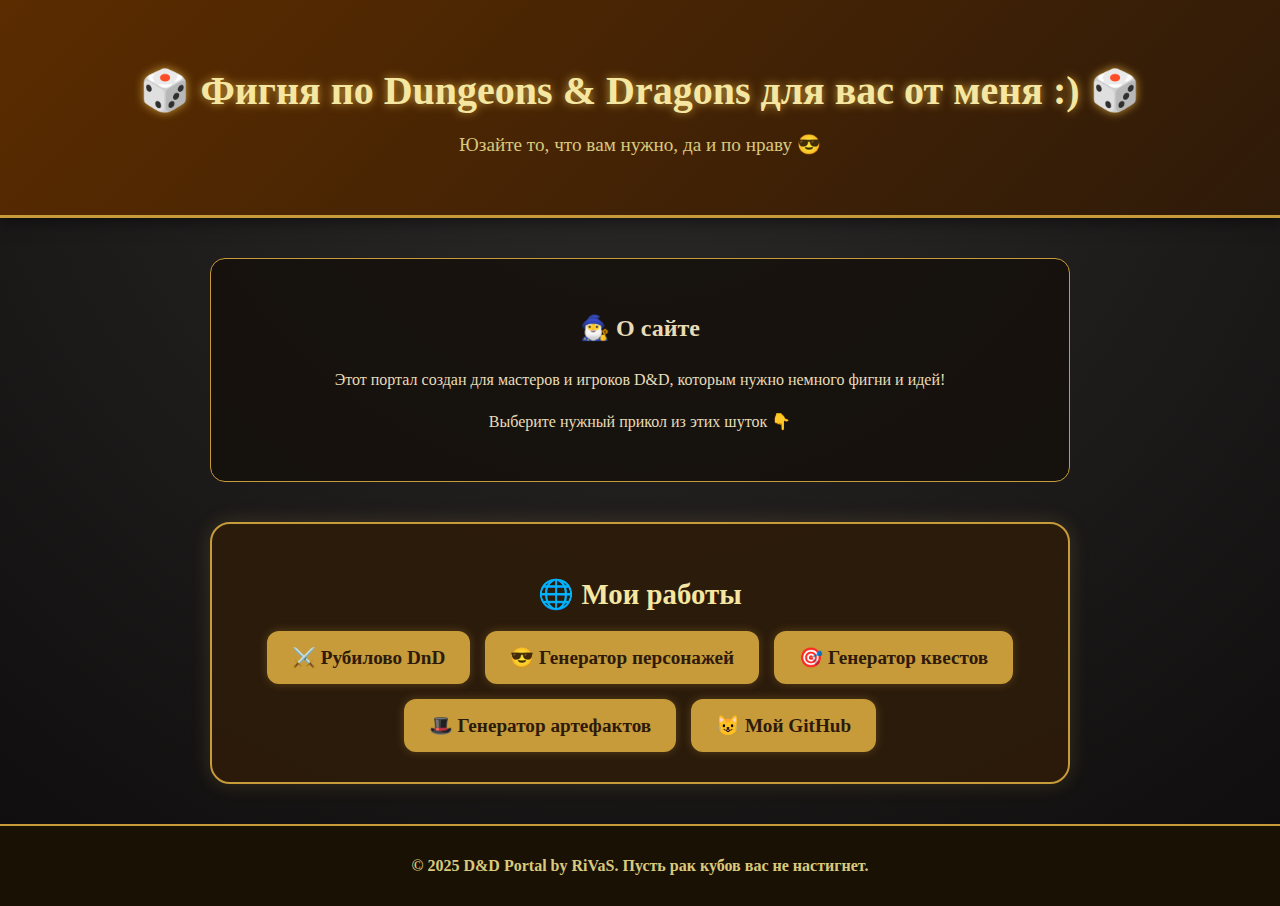
<file: index.html>
<!DOCTYPE html>
<html lang="ru">
<head>
    <meta charset="UTF-8">
    <meta name="viewport" content="width=device-width, initial-scale=1.0">
    <title>🎲 Приколы D&D — Портал мастера 🎲</title>
    <link rel="stylesheet" href="css/style.css">
</head>
<body>
    <header>
        <h1>🎲 Фигня по Dungeons & Dragons для вас от меня :) 🎲</h1>
        <p>Юзайте то, что вам нужно, да и по нраву 😎</p>
    </header>

    <main>
        <section class="info-section">
            <h2>🧙‍♂️ О сайте</h2>
            <p>Этот портал создан для мастеров и игроков D&D, которым нужно немного фигни и идей!</p>
            <p>Выберите нужный прикол из этих шуток 👇</p>
        </section>

        <section class="links-section">
            <h2>🌐 Мои работы</h2>
            <div class="link-buttons">
                <a href="dndFight/fight.html" class="portal-btn">⚔️ Рубилово DnD</a>
                <a href="generatorСharacter/character.html" class="portal-btn">😎 Генератор персонажей</a>
                <a href="generatorQuest/quest.html" class="portal-btn">🎯 Генератор квестов</a>
                <a href="generatorItems/items.html" class="portal-btn">🎩 Генератор артефактов</a>
                <a href="https://github.com/nikitacherem4532-maker" class="portal-btn">😺 Мой GitHub</a>
            </div>
        </section>
    </main>

    <footer>
        <p>© 2025 D&D Portal by RiVaS. Пусть рак кубов вас не настигнет.</p>
    </footer>
</body>

</html>
</file>
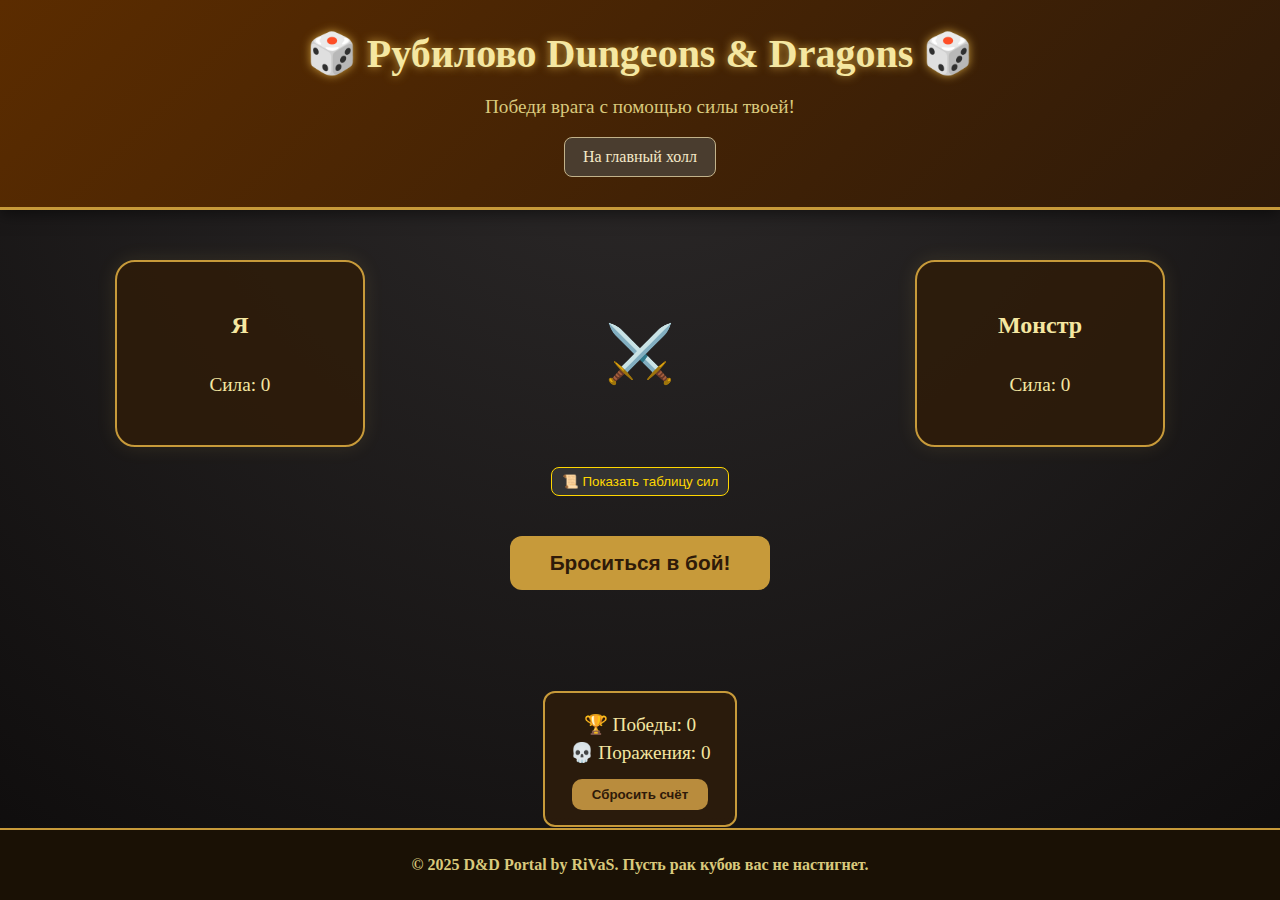
<file: dndFight/fight.html>
<!DOCTYPE html>
<html lang="ru">
<head>
    <meta charset="UTF-8">
    <meta name="viewport" content="width=device-width, initial-scale=1.0">
    <title>🎲 Рубилово D&D 🎲</title>
    <link rel="stylesheet" href="css/style.css">
</head>
<body>
    <header>
        <h1>🎲 Рубилово Dungeons & Dragons 🎲</h1>
        <p>Победи врага с помощью силы твоей!</p>
        <a href="../index.html" class="home-button">На главный холл</a>
    </header>

    <main class="battle-arena">
        <div class="player-box">
            <h2>Я</h2>
            <div class="dice-container" id="player-dice"></div>
            <p class="score">Сила: <span id="player-score">0</span></p>
        </div>
    
        <div class="vs">⚔️</div>
    
        <div class="enemy-box">
            <h2>Монстр</h2>
            <div class="dice-container" id="enemy-dice"></div>
            <p class="score">Сила: <span id="enemy-score">0</span></p>
        </div>
    </main>

    <section class="fighters-section">
        <button id="toggle-table" class="toggle-btn">📜 Показать таблицу сил</button>
        <table id="fighters-table" class="fighters-table hidden">
          <thead>
            <tr>
              <th>Боец</th>
              <th>Сила</th>
            </tr>
          </thead>
          <tbody id="fighters-body"></tbody>
        </table>
      </section>

    <section class="controls">
        <button id="roll-btn">Броситься в бой!</button>
        <p id="result-text"></p>

        <div class="counter">
            <p>🏆 Победы: <span id="wins">0</span></p>
            <p>💀 Поражения: <span id="losses">0</span></p>
            <button id="reset-btn">Сбросить счёт</button>
        </div>
    </section>

    <footer>
        <p>© 2025 D&D Portal by RiVaS. Пусть рак кубов вас не настигнет.</p>
    </footer>

    <script src="js/script.js"></script>
</body>

</html>
</file>
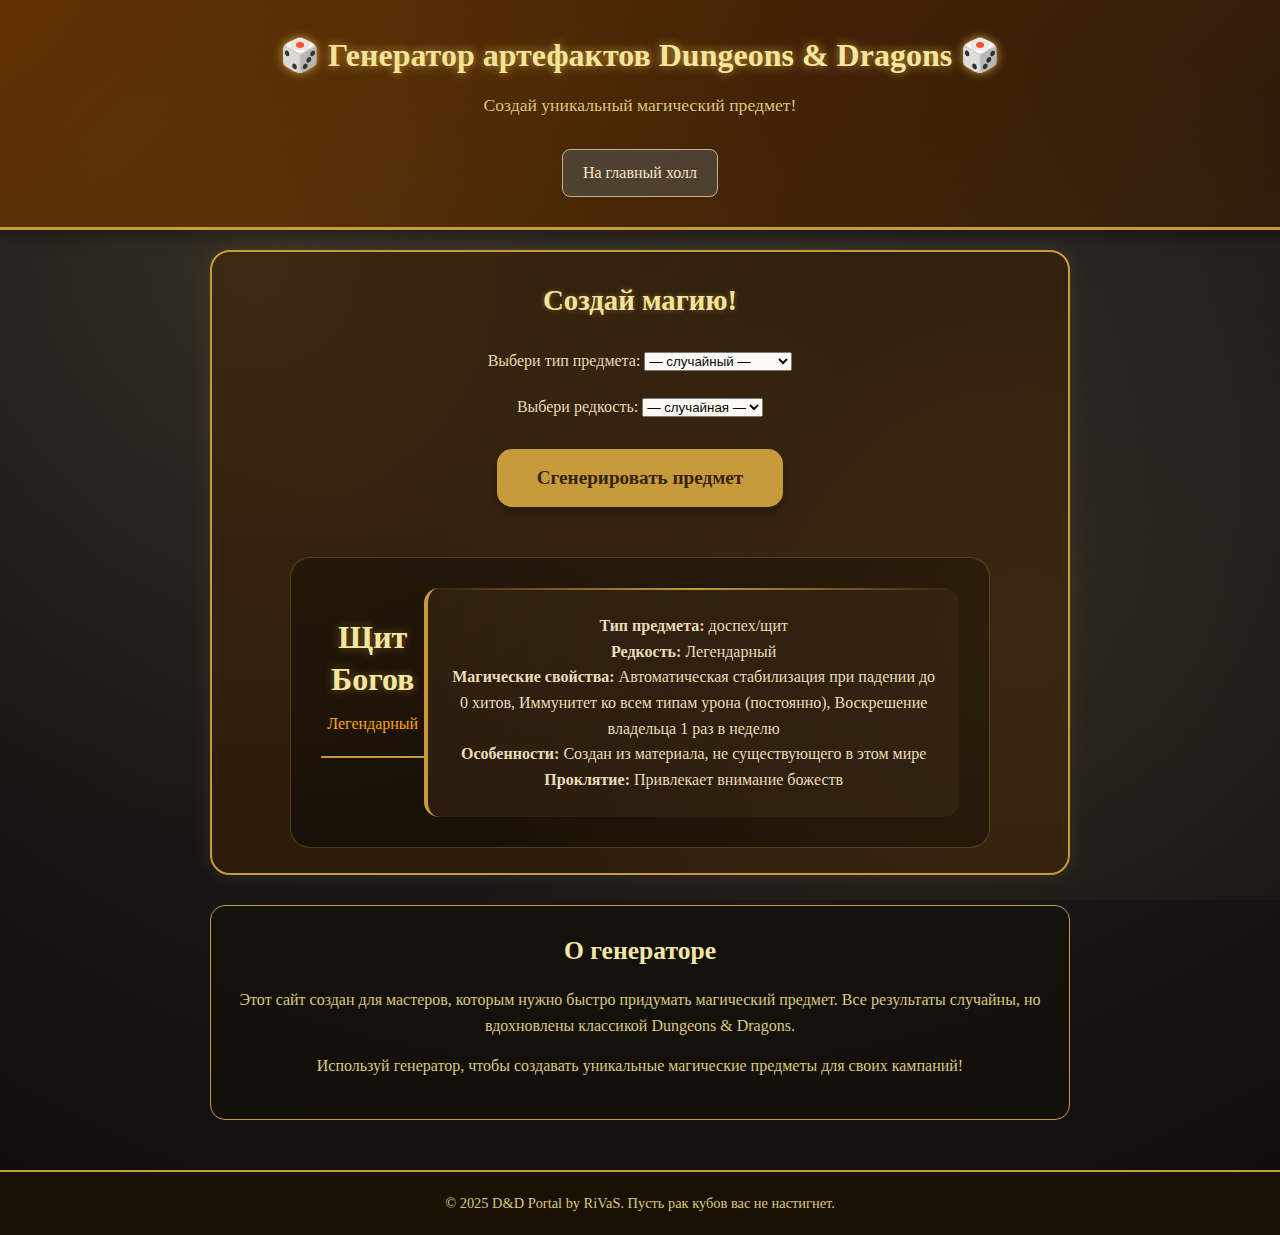
<file: generatorItems/items.html>
<!DOCTYPE html>
<html lang="ru">
<head>
    <meta charset="UTF-8">
    <meta name="viewport" content="width=device-width, initial-scale=1.0">
    <title>🎲 Генератор магических предметов 🎲</title>
    <link rel="stylesheet" href="css/style.css">
</head>
<body>
    <header>
        <h1>🎲 Генератор артефактов Dungeons & Dragons 🎲</h1>
        <p>Создай уникальный магический предмет!</p>
        <a href="../index.html" class="home-button">На главный холл</a>
    </header>

    <main>
        <section class="generator-section">
            <h2>Создай магию!</h2>
           <div class="generator-box">
    <div>
        <label for="magical-items">Выбери тип предмета:</label>
        <select id="magical-items">
            <option value="random">— случайный —</option>
            <option value="доспех/щит">Доспех/щит</option>
            <option value="оружие">Оружие</option>
            <option value="чудесный предмет">Чудесный предмет</option>
            <option value="кольцо">Кольцо</option>
            <option value="зелье">Зелье</option>
            <option value="посох">Посох</option>
            <option value="волшебная палочка">Волшебная палочка</option>
            <option value="жезл">Жезл</option>
            <option value="артефакт">Артефакт</option>
        </select>
    </div>

    <div>
        <label for="rarity-select">Выбери редкость:</label>
        <select id="rarity-select">
            <option value="random">— случайная —</option>
            <option value="common">Обычный</option>
            <option value="uncommon">Необычный</option>
            <option value="rare">Редкий</option>
            <option value="veryRare">Очень редкий</option>
            <option value="legendary">Легендарный</option>
        </select>
    </div>
    
    <div>
        <button id="generate-items">Сгенерировать предмет</button>
    </div>
            
                <div class="result">
                    <div class="item-header">
                        <h3 id="item-name">—</h3>
                        <p class="item-rarity" id="item-rarity">—</p>
                    </div>
                    
                    <div class="item-details">
                        <p><strong>Тип предмета:</strong> <span id="item-type">—</span></p>
                        <p><strong>Редкость:</strong> <span id="item-rarity-detail">—</span></p>
                        <p><strong>Магические свойства:</strong> <span id="item-properties">—</span></p>
                        <p><strong>Особенности:</strong> <span id="item-features">—</span></p>
                        <p><strong>Проклятие:</strong> <span id="item-effects">—</span></p>
                    </div>
                </div>
            </div>
        </section>

        <section class="info-section">
            <h2>О генераторе</h2>
            <p>Этот сайт создан для мастеров, которым нужно быстро придумать магический предмет. Все результаты случайны, но вдохновлены классикой Dungeons & Dragons.</p>
            <p>Используй генератор, чтобы создавать уникальные магические предметы для своих кампаний!</p>
        </section>
    </main>

    <footer>
        <p>© 2025 D&D Portal by RiVaS. Пусть рак кубов вас не настигнет.</p>
    </footer>

    <script src="js/script.js"></script>
</body>
</html>
</file>
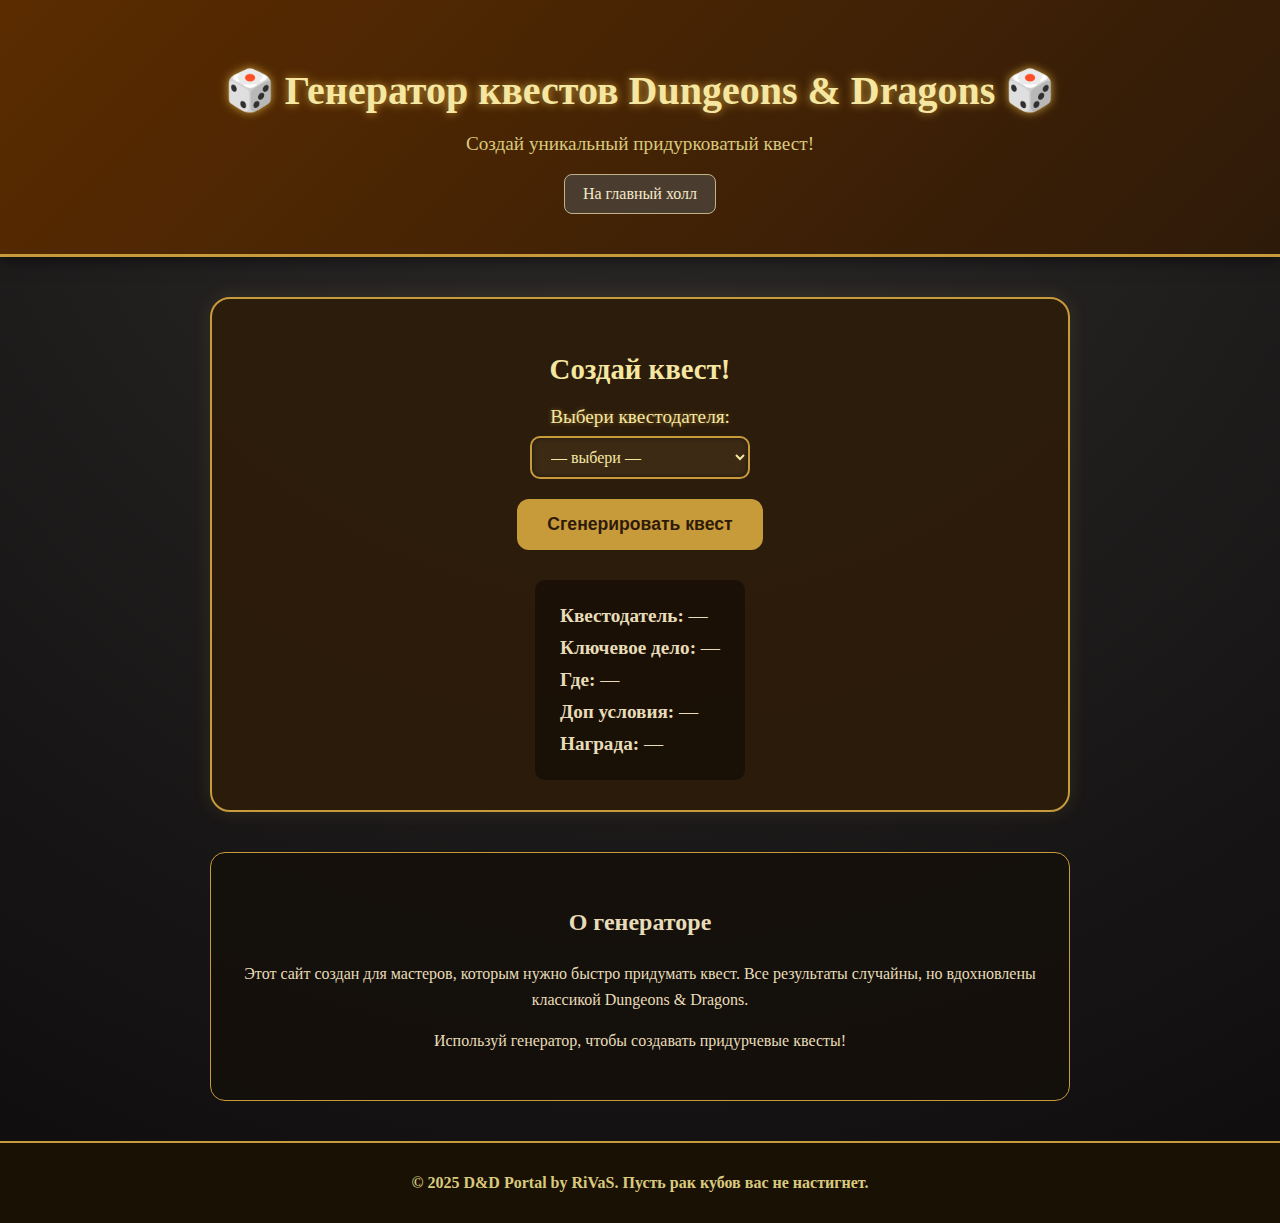
<file: generatorQuest/quest.html>
<!DOCTYPE html>
<html lang="ru">
<head>
    <meta charset="UTF-8">
    <meta name="viewport" content="width=device-width, initial-scale=1.0">
    <title>🎲 Генератор Квестов 🎲</title>
    <link rel="stylesheet" href="css/style.css">
</head>
<body>
    <header>
        <h1>🎲 Генератор квестов Dungeons & Dragons 🎲</h1>
        <p>Создай уникальный придурковатый квест!</p>
        <a href="../Home.html" class="home-button">На главный холл</a>
    </header>

    <main>
        <section class="generator-section">
            <h2>Создай квест!</h2>
            <div class="generator-box">
                <div>
                    <label for="quest-giver">Выбери квестодателя:</label>
                    <select id="quest-giver">
                        <option value="">— выбери —</option>
                        <option value="мэр города">Мэр города</option>
                        <option value="староста деревни">Староста деревни</option>
                        <option value="бармен">Бармен</option>
                        <option value="жрица">Жрица</option>
                        <option value="торговец">Торговец</option>
                        <option value="вор">Вор</option>
                        <option value="волшебник">Волшебник</option>
                    </select>
                </div>
            
                <div>
                    <button id="generate-quest">Сгенерировать квест</button>
                </div>
            
                <div class="result">
                    <p><strong>Квестодатель:</strong> <span id="quest-employer">—</span></p>
                    <p><strong>Ключевое дело:</strong> <span id="quest-object">—</span></p>
                    <p><strong>Где:</strong> <span id="quest-place">—</span></p>
                    <p><strong>Доп условия:</strong> <span id="quest-conditions">—</span></p>
                    <p><strong>Награда:</strong> <span id="quest-reward">—</span></p>
                </div>
            </div>
        </section>

        <section class="info-section">
            <h2>О генераторе</h2>
            <p>Этот сайт создан для мастеров, которым нужно быстро придумать квест. Все результаты случайны, но вдохновлены классикой Dungeons & Dragons.</p>
            <p>Используй генератор, чтобы создавать придурчевые квесты!</p>
        </section>
    </main>

    <footer>
        <p>© 2025 D&D Portal by RiVaS. Пусть рак кубов вас не настигнет.</p>
    </footer>

    <script src="js/script.js"></script>
</body>
</html>
</file>
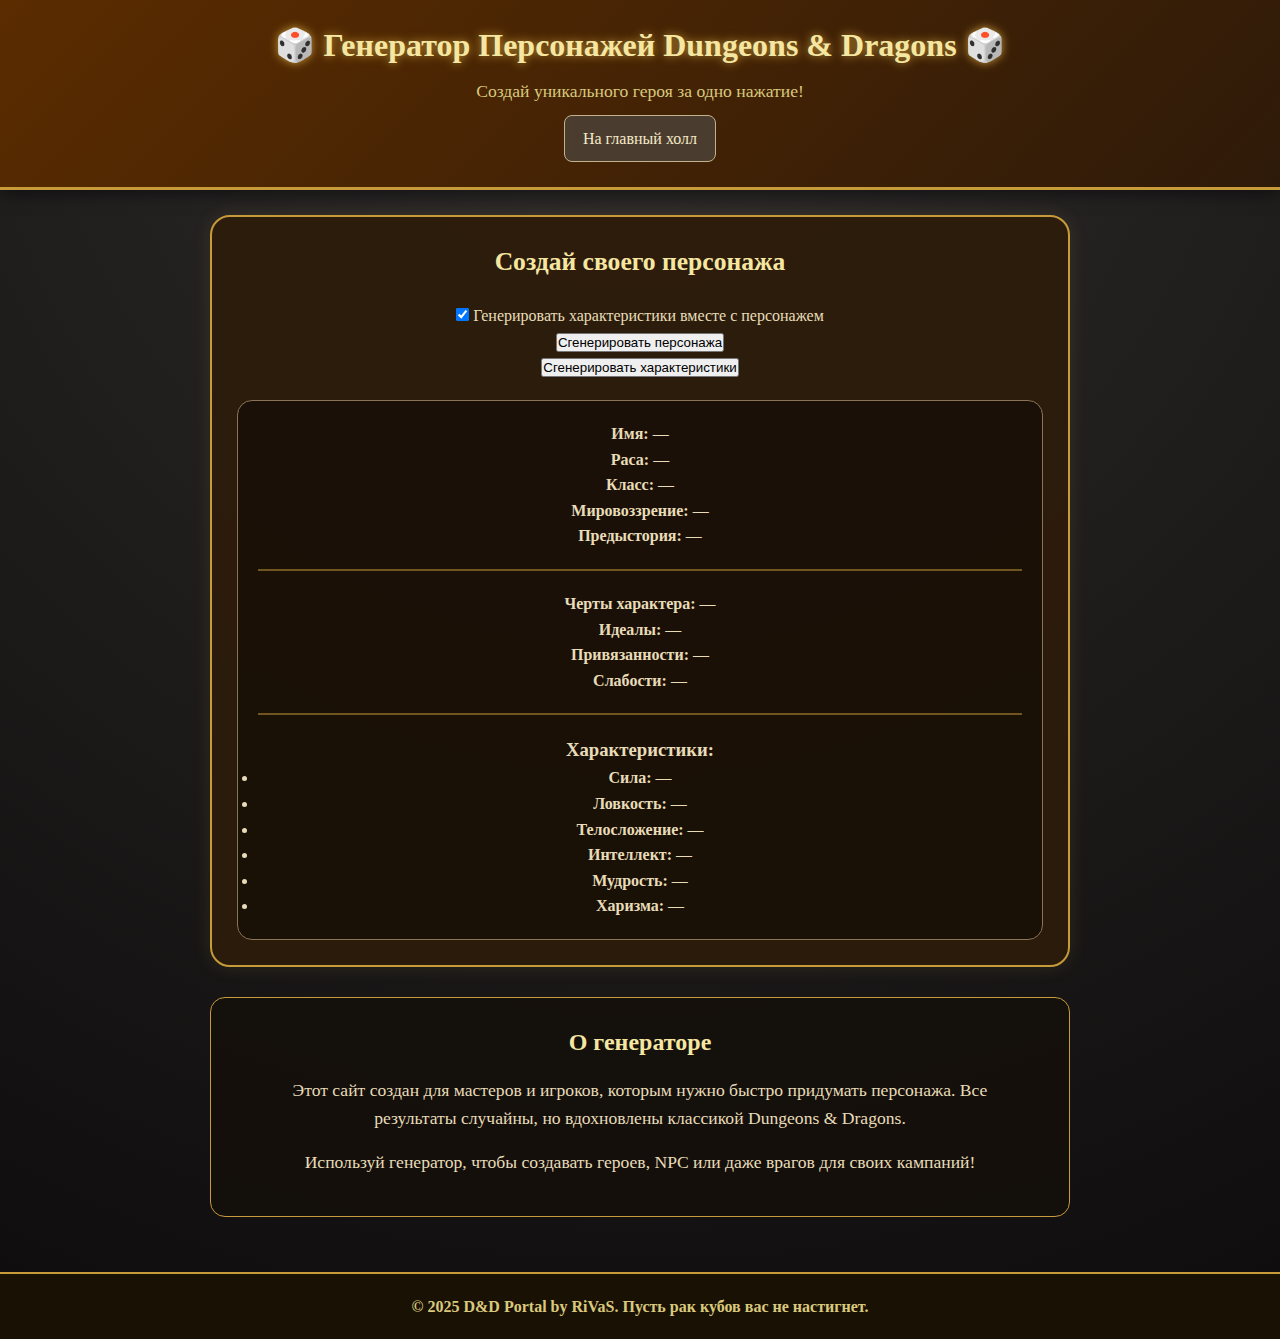
<file: generatorСharacter/character.html>
<!DOCTYPE html>
<html lang="ru">
<head>
    <meta charset="UTF-8">
    <meta name="viewport" content="width=device-width, initial-scale=1.0">
    <title>🎲 Генератор Персонажей 🎲</title>
    <link rel="stylesheet" href="css/style.css">
</head>
<body>
    <header>
        <h1>🎲 Генератор Персонажей Dungeons & Dragons 🎲</h1>
        <p>Создай уникального героя за одно нажатие!</p>
        <a href="../Home.html" class="home-button">На главный холл</a>


    </header>

    <main>
        <section class="generator-section">
            <h2>Создай своего персонажа</h2>
            <div class="generator-box">
                <div class="toggle-section">
                    <label class="toggle-label">
                        <input type="checkbox" id="generate-stats-toggle" checked>
                        <span class="toggle-slider"></span>
                        Генерировать характеристики вместе с персонажем
                    </label>
                </div>
                
                <div>
                    <button id="generate-btn">Сгенерировать персонажа</button>
                </div>
                <div>
                    <button id="stats-btn">Сгенерировать характеристики</button>
                </div>
                <div class="result" class="features">
                    <p><strong>Имя:</strong> <span id="char-name">—</span></p>
                    <p><strong>Раса:</strong> <span id="char-race">—</span></p>
                    <p><strong>Класс:</strong> <span id="char-class">—</span></p>
                    <p><strong>Мировоззрение:</strong> <span id="char-alignment">—</span></p>
                    <p><strong>Предыстория:</strong> <span id="char-backstory">—</span></p>

                    <hr class="divider-line">
                    
                    <p><strong>Черты характера:</strong> <span id="feat-character">—</span></p>
		            <p><strong>Идеалы:</strong> <span id="feat-ideal">—</span></p>
		            <p><strong>Привязанности:</strong> <span id="feat-Attachment">—</span></p>
		            <p><strong>Слабости:</strong> <span id="feat-Weaknesse">—</span></p>
                <div >
                 </div>

                 <div class="stats">
                    <hr class="divider-line">
                    <h3>Характеристики:</h3>
              <ul>
                  <li><strong>Сила:</strong> <span id="stat-str">—</span></li>
		  <li><strong>Ловкость:</strong> <span id="stat-dex">—</span></li>
		  <li><strong>Телосложение:</strong> <span id="stat-con">—</span></li>
		  <li><strong>Интеллект:</strong> <span id="stat-int">—</span></li>
		  <li><strong>Мудрость:</strong> <span id="stat-wis">—</span></li>
		  <li><strong>Харизма:</strong> <span id="stat-cha">—</span></li>
              </ul>
                 </div>
                </div>
            </div>
        </section>

        <section class="info-section">
            <h2>О генераторе</h2>
            <p>Этот сайт создан для мастеров и игроков, которым нужно быстро придумать персонажа. Все результаты случайны, но вдохновлены классикой Dungeons & Dragons.</p>
            <p>Используй генератор, чтобы создавать героев, NPC или даже врагов для своих кампаний!</p>
        </section>
    </main>

    <footer>
        <p>© 2025 D&D Portal by RiVaS. Пусть рак кубов вас не настигнет.</p>
    </footer>

    <script src="js/script.js"></script>
</body>
</html>
</file>
<file: css/style.css>
* {
    box-sizing: border-box;
}

body {
    font-family: 'Georgia', serif;
    margin: 0;
    padding: 0;
    background: radial-gradient(circle at top, #2e2b2b, #0e0c0c);
    color: #e8dcb8;
    min-height: 100vh;
    display: flex;
    flex-direction: column;
}

header {
    text-align: center;
    padding: 40px 20px;
    background: linear-gradient(135deg, #5b2c00, #2e1a09);
    border-bottom: 3px solid #c79a3a;
    box-shadow: 0 4px 15px rgba(0,0,0,0.5);
}

header h1 {
    font-size: 2.5rem;
    margin-bottom: 10px;
    color: #f5e7a1;
    text-shadow: 0 0 10px #c79a3a;
}

header p {
    color: #d9c97c;
    font-size: 1.2rem;
}

main {
    flex-grow: 1;
    max-width: 900px;
    margin: 40px auto;
    padding: 0 20px;
}

.generator-section {
    background: rgba(46, 28, 10, 0.9);
    border: 2px solid #c79a3a;
    border-radius: 20px;
    padding: 30px;
    box-shadow: 0 0 20px rgba(255, 215, 100, 0.1);
    text-align: center;
    margin-bottom: 40px;
}

.generator-section h2 {
    color: #f5e7a1;
    margin-bottom: 20px;
    font-size: 1.8rem;
}

#generate-btn {
	margin: 5px 0;
    background: #c79a3a;
    color: #2e1a09;
    border: none;
    padding: 15px 30px;
    border-radius: 12px;
    font-size: 1.1rem;
    font-weight: bold;
    cursor: pointer;
    transition: all 0.3s ease;
}

#generate-btn:hover {
    background: #e0b94a;
    transform: scale(1.05);
    box-shadow: 0 0 15px #c79a3a;
}

.result {
    margin-top: 25px;
    text-align: left;
    background: rgba(0, 0, 0, 0.4);
    border-radius: 10px;
    padding: 15px 25px;
    display: inline-block;
}

.result p {
    font-size: 1.2rem;
    margin: 10px 0;
}

.info-section {
    text-align: center;
    line-height: 1.6;
    background: rgba(20, 15, 10, 0.8);
    padding: 30px;
    border-radius: 15px;
    border: 1px solid #c79a3a;
}

footer {
    text-align: center;
    padding: 15px 10px;
    background: #1a1105;
    color: #d9c97c;
    font-weight: 600;
    border-top: 2px solid #c79a3a;
}
#stats-btn {
    background: #c79a3a;
    color: #2e1a09;
    border: none;
    padding: 15px 10px;
    border-radius: 12px;
    font-size: 1.1rem;
    font-weight: bold;
    cursor: pointer;
    transition: all 0.3s ease;
}

#stats-btn:hover {
    background: #b98c3d;
    transform: scale(1.05);
    box-shadow: 0 0 15px #c79a3a;
}

.stats {
    margin-top: 20px;
}

.stats h3 {
    margin-bottom: 10px;
    color: #f5e7a1;
    text-align: center;
}

.stats ul {
    list-style: none;
    padding: 0;
    margin: 0 auto;
    max-width: 300px;
}

.stats li {
    font-size: 1.1rem;
    margin: 5px 0;
    display: flex;
    justify-content: space-between;
    border-bottom: 1px dotted rgba(255, 255, 255, 0.2);
    padding-bottom: 3px;
}
.links-section {
    text-align: center;
    margin-top: 40px;
    background: rgba(46, 28, 10, 0.9);
    border: 2px solid #c79a3a;
    border-radius: 20px;
    padding: 30px;
    box-shadow: 0 0 20px rgba(255, 215, 100, 0.15);
}

.links-section h2 {
    color: #f5e7a1;
    font-size: 1.8rem;
    margin-bottom: 20px;
}

.link-buttons {
    display: flex;
    flex-wrap: wrap;
    justify-content: center;
    gap: 15px;
}

.portal-btn {
    background: #c79a3a;
    color: #2e1a09;
    border: none;
    padding: 15px 25px;
    border-radius: 12px;
    font-size: 1.2rem;
    font-weight: bold;
    cursor: pointer;
    text-decoration: none;
    transition: all 0.3s ease;
    box-shadow: 0 0 10px rgba(199,154,58,0.3);
}

.portal-btn:hover {
    background: #e0b94a;
    transform: scale(1.08);
    box-shadow: 0 0 20px #c79a3a;
}
</file>
<file: dndFight/css/style.css>
* {
    box-sizing: border-box;
}

body {
    margin: 0;
    font-family: 'Georgia', serif;
    background: radial-gradient(circle at top, #2e2b2b, #0e0c0c);
    color: #f5e7a1;
    display: flex;
    flex-direction: column;
    min-height: 100vh;
    text-align: center;
}

.home-button {
    display: inline-block;
    padding: 10px 18px;
    background: #4a3d2f;
    color: #f5e9c8;
    text-decoration: none;
    border-radius: 8px;
    font-family: 'Georgia', serif;
    font-size: 16px;
    transition: 0.2s;
    border: 1px solid #c2b28a;
}

.home-button:hover {
    background: #6a5643;
    transform: translateY(-2px);
}

header {
    background: linear-gradient(135deg, #5b2c00, #2e1a09);
    padding: 30px 20px;
    border-bottom: 3px solid #c79a3a;
    box-shadow: 0 4px 15px rgba(0,0,0,0.5);
}

header h1 {
    font-size: 2.5rem;
    margin: 0;
    color: #f5e7a1;
    text-shadow: 0 0 10px #c79a3a;
}

header p {
    color: #d9c97c;
    font-size: 1.2rem;
}

.battle-arena {
    display: flex;
    justify-content: space-around;
    align-items: center;
    flex-wrap: wrap;
    margin-top: 50px;
}

.player-box, .enemy-box {
    background: rgba(46, 28, 10, 0.9);
    border: 2px solid #c79a3a;
    border-radius: 20px;
    padding: 30px;
    width: 250px;
    box-shadow: 0 0 20px rgba(255, 215, 100, 0.1);
}

.vs {
    font-size: 3.5rem;
    color: #e0b94a;
    font-weight: bold;
    margin: 10px;
}

.dice-container {
    display: flex;
    justify-content: center;
    gap: 10px;
    margin: 15px 0;
}

.die {
    width: 50px;
    height: 50px;
    background: #c79a3a;
    color: #2e1a09;
    font-weight: bold;
    font-size: 1.5rem;
    border-radius: 10px;
    display: flex;
    justify-content: center;
    align-items: center;
    box-shadow: inset 0 0 8px rgba(0,0,0,0.6);
    transition: transform 0.2s;
}

.die:hover {
    transform: scale(1.1);
}

.score {
    font-size: 1.2rem;
    margin-top: 10px;
}

.controls {
    margin-top: 40px;
}

#roll-btn {
    background: #c79a3a;
    color: #2e1a09;
    border: none;
    padding: 15px 40px;
    border-radius: 12px;
    font-size: 1.3rem;
    font-weight: bold;
    cursor: pointer;
    transition: all 0.3s ease;
}

#roll-btn:hover {
    background: #e0b94a;
    transform: scale(1.05);
    box-shadow: 0 0 15px #c79a3a;
}

#result-text {
    margin-top: 20px;
    font-size: 1.4rem;
    min-height: 1.5em;
}

/* 🎯 Счётчик побед/поражений */
.counter {
    margin-top: 25px;
    background: rgba(46, 28, 10, 0.85);
    border: 2px solid #c79a3a;
    border-radius: 12px;
    display: inline-block;
    padding: 15px 25px;
}

.counter p {
    margin: 5px 0;
    font-size: 1.2rem;
}

#reset-btn {
    margin-top: 10px;
    background: #b98c3d;
    color: #2e1a09;
    border: none;
    padding: 8px 20px;
    border-radius: 10px;
    font-weight: bold;
    cursor: pointer;
    transition: all 0.3s ease;
}

#reset-btn:hover {
    background: #e0b94a;
    box-shadow: 0 0 10px #c79a3a;
}

footer {
    margin-top: auto;
    background: #1a1105;
    color: #d9c97c;
    padding: 10px;
    border-top: 2px solid #c79a3a;
    font-weight: 600;
}
.fighters-section {
    margin-top: 20px;
    text-align: center;
  }
  
  .fighters-table {
    width: 250px;
    margin: 10px auto;
    border-collapse: collapse;
    background: #1b1b1b;
    border-radius: 12px;
    overflow: hidden;
    box-shadow: 0 0 8px rgba(255, 215, 0, 0.3);
  }
  
  .fighters-table th,
  .fighters-table td {
    border-bottom: 1px solid #333;
    padding: 6px;
    color: #fff;
  }
  
  .fighters-table th {
    background: #222;
    color: #ffd700;
  }
  
  .hidden {
    display: none;
  }
  
  .toggle-btn {
    background: #333;
    border: 1px solid #ffd700;
    color: #ffd700;
    border-radius: 8px;
    padding: 6px 10px;
    cursor: pointer;
  }
  
  .toggle-btn:hover {
    background: #444;
  }
  #player-dice, 
#enemy-dice {
  font-size: 3rem; /* 🔥 увеличь число для ещё большего размера */
  line-height: 1.2;
  text-align: center;
}
</file>
<file: generatorItems/css/style.css>
/* Основные сбросы */
* {
    margin: 0;
    padding: 0;
    box-sizing: border-box;
}

/* Основные стили тела */
body {
    font-family: 'Georgia', serif;
    line-height: 1.6;
    background: radial-gradient(circle at top, #2e2b2b, #0e0c0c);
    color: #e8dcb8;
    min-height: 100vh;
    display: flex;
    flex-direction: column;
}

/* Шапка */
header {
    text-align: center;
    padding: 30px 20px;
    background: linear-gradient(135deg, #5b2c00, #2e1a09);
    border-bottom: 3px solid #c79a3a;
    box-shadow: 0 4px 15px rgba(0, 0, 0, 0.5);
}

header h1 {
    font-size: 2rem;
    margin-bottom: 10px;
    color: #f5e7a1;
    text-shadow: 0 0 10px #c79a3a;
}

header p {
    color: #d9c97c;
    font-size: 1.1rem;
    margin-bottom: 20px;
}

/* Кнопка домой */
.home-button {
    display: inline-block;
    padding: 10px 20px;
    background: #4a3d2f;
    color: #f5e9c8;
    text-decoration: none;
    border-radius: 8px;
    font-family: 'Georgia', serif;
    font-size: 16px;
    transition: all 0.3s ease;
    border: 1px solid #c2b28a;
    margin-top: 10px;
}

.home-button:hover {
    background: #6a5643;
    transform: translateY(-2px);
    box-shadow: 0 4px 8px rgba(0, 0, 0, 0.3);
}

/* Основное содержимое */
main {
    flex: 1;
    max-width: 900px;
    margin: 0 auto;
    padding: 20px;
    width: 100%;
}

/* Секция генератора */
.generator-section {
    background: rgba(46, 28, 10, 0.9);
    border: 2px solid #c79a3a;
    border-radius: 20px;
    padding: 25px;
    margin-bottom: 30px;
    box-shadow: 0 0 20px rgba(255, 215, 100, 0.1);
}

.generator-section h2 {
    color: #f5e7a1;
    text-align: center;
    margin-bottom: 25px;
    font-size: 1.8rem;
    text-shadow: 0 0 5px rgba(199, 154, 58, 0.5);
}

/* Контейнер генератора */
.generator-box {
    display: flex;
    flex-direction: column;
    gap: 20px;
    align-items: center;
}

/* Кнопка генерации */
#generate-items {
    background: #c79a3a;
    color: #2e1a09;
    border: none;
    padding: 18px 40px;
    border-radius: 15px;
    font-size: 1.2rem;
    font-weight: bold;
    cursor: pointer;
    transition: all 0.4s ease;
    font-family: 'Georgia', serif;
    margin: 10px 0;
    box-shadow: 0 6px 10px rgba(0, 0, 0, 0.3);
    display: flex;
    align-items: center;
    justify-content: center;
    gap: 15px;
    min-width: 280px;
    position: relative;
    overflow: hidden;
}

#generate-items:hover {
    background: #e0b94a;
    box-shadow: 0 8px 15px rgba(199, 154, 58, 0.4);
}

#generate-items:active {
    transform: translateY(2px);
    box-shadow: 0 3px 5px rgba(199, 154, 58, 0.3);
}

#generate-items .dice {
    font-size: 1.5rem;
    animation: diceBounce 2s ease-in-out infinite;
}

@keyframes diceBounce {
    0%, 100% { 
        transform: translateY(0) rotate(0deg); 
    }
    25% { 
        transform: translateY(-4px) rotate(90deg); 
    }
    50% { 
        transform: translateY(0) rotate(180deg); 
    }
    75% { 
        transform: translateY(-4px) rotate(270deg); 
    }
}

/* Результат генерации */
.result {
    background: rgba(0, 0, 0, 0.4);
    border-radius: 20px;
    padding: 30px;
    width: 100%;
    max-width: 700px;
    margin-top: 20px;
    border: 1px solid rgba(199, 154, 58, 0.3);
    min-height: 250px;
    display: flex;
    align-items: center;
    justify-content: center;
}

/* Отображение предмета */
.item-display {
    opacity: 1;
    transition: all 0.5s cubic-bezier(0.175, 0.885, 0.32, 1.275);
    width: 100%;
}

/* Заголовок предмета */
.item-header {
    text-align: center;
    margin-bottom: 30px;
    padding-bottom: 20px;
    border-bottom: 2px solid #c79a3a;
    position: relative;
}

.item-header::after {
    content: '';
    position: absolute;
    bottom: -2px;
    left: 50%;
    transform: translateX(-50%);
    width: 100px;
    height: 2px;
    background: linear-gradient(90deg, transparent, #c79a3a, transparent);
}

.item-header h3 {
    color: #f5e7a1;
    font-size: 2rem;
    margin-bottom: 10px;
    text-shadow: 0 0 10px rgba(199, 154, 58, 0.5);
    line-height: 1.3;
    word-wrap: break-word;
    padding: 0 10px;
}

/* Детали предмета */
.item-details {
    text-align: center;
    padding: 25px 20px;
    background: rgba(60, 42, 21, 0.5);
    border-radius: 15px;
    border-left: 4px solid #c79a3a;
    position: relative;
    overflow: hidden;
}

.item-details::before {
    content: '';
    position: absolute;
    top: 0;
    left: 0;
    right: 0;
    height: 2px;
    background: linear-gradient(90deg, transparent, #c79a3a, transparent);
}

#item-effect {
    font-size: 1.3rem;
    line-height: 1.6;
    color: #e8dcb8;
    font-style: italic;
    padding: 20px;
    margin: 0;
    background: rgba(30, 20, 10, 0.3);
    border-radius: 10px;
    border: 1px dashed #c79a3a55;
    transition: all 0.5s ease;
}

#item-effect.text-glow {
    animation: textGlow 1s ease-in-out;
    box-shadow: 0 0 20px rgba(199, 154, 58, 0.3);
}

@keyframes textGlow {
    0% {
        box-shadow: 0 0 5px rgba(199, 154, 58, 0.2);
        transform: scale(0.95);
    }
    50% {
        box-shadow: 0 0 25px rgba(199, 154, 58, 0.5);
        transform: scale(1.02);
    }
    100% {
        box-shadow: 0 0 10px rgba(199, 154, 58, 0.3);
        transform: scale(1);
    }
}

/* Информационная секция */
.info-section {
    background: rgba(20, 15, 10, 0.8);
    border-radius: 15px;
    padding: 25px;
    border: 1px solid #c79a3a;
    text-align: center;
}

.info-section h2 {
    color: #f5e7a1;
    margin-bottom: 15px;
    font-size: 1.6rem;
}

.info-section p {
    margin-bottom: 15px;
    line-height: 1.6;
    color: #d9c97c;
}

/* Подвал */
footer {
    text-align: center;
    padding: 20px;
    background: #1a1105;
    color: #d9c97c;
    font-size: 0.9rem;
    border-top: 2px solid #c79a3a;
    margin-top: 30px;
}

/* Адаптивность для мобильных устройств */
@media (max-width: 768px) {
    header h1 {
        font-size: 1.6rem;
    }
    
    header p {
        font-size: 1rem;
    }
    
    .generator-section {
        padding: 20px 15px;
        border-radius: 15px;
    }
    
    .generator-section h2 {
        font-size: 1.5rem;
    }
    
    #generate-items {
        width: 100%;
        padding: 16px 20px;
        font-size: 1.1rem;
        min-width: auto;
    }
    
    .result {
        padding: 20px;
        border-radius: 15px;
        min-height: 220px;
    }
    
    .item-header h3 {
        font-size: 1.6rem;
    }
    
    #item-effect {
        font-size: 1.1rem;
        padding: 15px;
    }
    
    .info-section {
        padding: 20px 15px;
    }
    
    .info-section h2 {
        font-size: 1.4rem;
    }
}

@media (max-width: 480px) {
    header {
        padding: 20px 15px;
    }
    
    header h1 {
        font-size: 1.4rem;
    }
    
    .home-button {
        padding: 8px 16px;
        font-size: 0.9rem;
    }
    
    main {
        padding: 15px 10px;
    }
    
    .generator-section {
        padding: 15px 10px;
    }
    
    .generator-section h2 {
        font-size: 1.3rem;
    }
    
    #generate-items {
        padding: 14px 16px;
        font-size: 1rem;
        gap: 10px;
    }
    
    .result {
        padding: 15px;
        min-height: 200px;
    }
    
    .item-header h3 {
        font-size: 1.3rem;
    }
    
    .item-header {
        margin-bottom: 20px;
        padding-bottom: 15px;
    }
    
    #item-effect {
        font-size: 1rem;
        padding: 12px;
    }
    
    footer {
        padding: 15px 10px;
        font-size: 0.8rem;
    }
}

/* Скроллбар */
::-webkit-scrollbar {
    width: 10px;
}

::-webkit-scrollbar-track {
    background: #1a1105;
}

::-webkit-scrollbar-thumb {
    background: #c79a3a;
    border-radius: 5px;
}

::-webkit-scrollbar-thumb:hover {
    background: #e0b94a;
}

/* Выделение текста */
::selection {
    background: #c79a3a;
    color: #2e1a09;
}

::-moz-selection {
    background: #c79a3a;
    color: #2e1a09;
}

/* Эффект частиц (дополнительный декор) */
.result::before {
    content: '';
    position: absolute;
    top: 0;
    left: 0;
    right: 0;
    bottom: 0;
    background: 
        radial-gradient(circle at 20% 30%, rgba(199, 154, 58, 0.1) 0%, transparent 50%),
        radial-gradient(circle at 80% 70%, rgba(199, 154, 58, 0.1) 0%, transparent 50%);
    pointer-events: none;
    z-index: 0;
}

.item-display {
    position: relative;
    z-index: 1;
}

/* Эффект для кнопки при клике */
#generate-items:active .dice {
    animation: diceSpin 0.3s linear;
}

@keyframes diceSpin {
    0% { transform: rotate(0deg); }
    100% { transform: rotate(360deg); }
}
</file>
<file: generatorQuest/css/style.css>
* {
    box-sizing: border-box;
}

body {
    font-family: 'Georgia', serif;
    margin: 0;
    padding: 0;
    background: radial-gradient(circle at top, #2e2b2b, #0e0c0c);
    color: #e8dcb8;
    min-height: 100vh;
    display: flex;
    flex-direction: column;
}

.home-button {
    display: inline-block;
    padding: 10px 18px;
    background: #4a3d2f;
    color: #f5e9c8;
    text-decoration: none;
    border-radius: 8px;
    font-family: 'Georgia', serif;
    font-size: 16px;
    transition: 0.2s;
    border: 1px solid #c2b28a;
}

.home-button:hover {
    background: #6a5643;
    transform: translateY(-2px);
}

header {
    text-align: center;
    padding: 40px 20px;
    background: linear-gradient(135deg, #5b2c00, #2e1a09);
    border-bottom: 3px solid #c79a3a;
    box-shadow: 0 4px 15px rgba(0,0,0,0.5);
}

header h1 {
    font-size: 2.5rem;
    margin-bottom: 10px;
    color: #f5e7a1;
    text-shadow: 0 0 10px #c79a3a;
}

header p {
    color: #d9c97c;
    font-size: 1.2rem;
}

main {
    flex-grow: 1;
    max-width: 900px;
    margin: 40px auto;
    padding: 0 20px;
}

.generator-section {
    background: rgba(46, 28, 10, 0.9);
    border: 2px solid #c79a3a;
    border-radius: 20px;
    padding: 30px;
    box-shadow: 0 0 20px rgba(255, 215, 100, 0.1);
    text-align: center;
    margin-bottom: 40px;
}

.generator-section h2 {
    color: #f5e7a1;
    margin-bottom: 20px;
    font-size: 1.8rem;
}

#generate-quest {
	margin: 5px 0;
    background: #c79a3a;
    color: #2e1a09;
    border: none;
    padding: 15px 30px;
    border-radius: 12px;
    font-size: 1.1rem;
    font-weight: bold;
    cursor: pointer;
    transition: all 0.3s ease;
}

#generate-quest:hover {
    background: #e0b94a;
    transform: scale(1.05);
    box-shadow: 0 0 15px #c79a3a;
}

.result {
    margin-top: 25px;
    text-align: left;
    background: rgba(0, 0, 0, 0.4);
    border-radius: 10px;
    padding: 15px 25px;
    display: inline-block;
}

.result p {
    font-size: 1.2rem;
    margin: 10px 0;
}

.info-section {
    text-align: center;
    line-height: 1.6;
    background: rgba(20, 15, 10, 0.8);
    padding: 30px;
    border-radius: 15px;
    border: 1px solid #c79a3a;
}

footer {
    text-align: center;
    padding: 15px 10px;
    background: #1a1105;
    color: #d9c97c;
    font-weight: 600;
    border-top: 2px solid #c79a3a;
}
/* === СТИЛЬ ВЫБОРА КВЕСТОДАТЕЛЯ === */
label[for="quest-giver"] {
    display: block;
    margin-bottom: 8px;
    font-size: 1.2rem;
    color: #f5e7a1;
    text-shadow: 0 0 5px rgba(199, 154, 58, 0.6);
}

#quest-giver {
    background: #3c2a15;
    color: #f5e7a1;
    border: 2px solid #c79a3a;
    border-radius: 10px;
    padding: 10px 15px;
    font-size: 1rem;
    font-family: 'Georgia', serif;
    cursor: pointer;
    transition: all 0.3s ease;
    box-shadow: inset 0 0 5px rgba(0,0,0,0.5);
    margin-bottom: 15px;
    min-width: 220px;
}

#quest-giver:hover {
    background: #52361b;
    box-shadow: 0 0 10px rgba(199, 154, 58, 0.3);
}

#quest-giver:focus {
    outline: none;
    border-color: #e0b94a;
    box-shadow: 0 0 15px rgba(199, 154, 58, 0.7);
}
</file>
<file: generatorСharacter/css/style.css>
* {
    box-sizing: border-box;
    margin: 0;
    padding: 0;
}

body {
    font-family: 'Georgia', serif;
    background: radial-gradient(circle at top, #2e2b2b, #0e0c0c);
    color: #e8dcb8;
    min-height: 100vh;
    display: flex;
    flex-direction: column;
    line-height: 1.6;
}

.home-button {
    display: inline-block;
    padding: 10px 18px;
    background: #4a3d2f;
    color: #f5e9c8;
    text-decoration: none;
    border-radius: 8px;
    font-family: 'Georgia', serif;
    font-size: 16px;
    transition: 0.2s;
    border: 1px solid #c2b28a;
    margin-top: 10px;
}

.home-button:hover {
    background: #6a5643;
    transform: translateY(-2px);
}

header {
    text-align: center;
    padding: 25px 20px;
    background: linear-gradient(135deg, #5b2c00, #2e1a09);
    border-bottom: 3px solid #c79a3a;
    box-shadow: 0 4px 15px rgba(0,0,0,0.5);
    position: relative;
}

header h1 {
    font-size: 2rem;
    margin-bottom: 10px;
    color: #f5e7a1;
    text-shadow: 0 0 10px #c79a3a;
    line-height: 1.3;
}

header p {
    color: #d9c97c;
    font-size: 1.1rem;
    max-width: 600px;
    margin: 0 auto;
    position: relative;
}

.locked-counter {
    display: inline-block;
    margin-left: 15px;
    padding: 3px 10px;
    background: rgba(199, 154, 58, 0.2);
    border-radius: 10px;
    border: 1px solid #c79a3a;
    font-size: 0.9rem;
    font-weight: bold;
}

main {
    flex-grow: 1;
    max-width: 900px;
    margin: 25px auto;
    padding: 0 20px;
    width: 100%;
}

.generator-section {
    background: rgba(46, 28, 10, 0.9);
    border: 2px solid #c79a3a;
    border-radius: 20px;
    padding: 25px;
    box-shadow: 0 0 20px rgba(255, 215, 100, 0.1);
    text-align: center;
    margin-bottom: 30px;
}

.generator-section h2 {
    color: #f5e7a1;
    margin-bottom: 20px;
    font-size: 1.6rem;
}

.button-group {
    display: flex;
    gap: 15px;
    justify-content: center;
    flex-wrap: wrap;
    margin: 20px 0;
}

.generate-btn {
    padding: 16px 40px;
    border: none;
    border-radius: 12px;
    font-size: 1.2rem;
    font-weight: bold;
    cursor: pointer;
    transition: all 0.3s ease;
    min-width: 250px;
    max-width: 350px;
    width: 100%;
}

.character-btn {
    background: linear-gradient(135deg, #c79a3a, #e0b94a);
    color: #2e1a09;
}

.stats-btn {
    background: linear-gradient(135deg, #4a3d2f, #6a5643);
    color: #f5e9c8;
}

.character-btn:hover {
    background: linear-gradient(135deg, #e0b94a, #f5c95a);
    transform: translateY(-3px);
    box-shadow: 0 5px 15px rgba(199, 154, 58, 0.4);
}

.stats-btn:hover {
    background: linear-gradient(135deg, #6a5643, #8b7355);
    transform: translateY(-3px);
    box-shadow: 0 5px 15px rgba(74, 61, 47, 0.4);
}

/* Результат генерации */
.result {
    margin-top: 20px;
    background: rgba(0, 0, 0, 0.4);
    border-radius: 15px;
    padding: 20px;
    border: 1px solid #8b7355;
}

.character-info {
    text-align: left;
}

.info-row {
    display: flex;
    margin: 10px 0;
    align-items: flex-start;
    gap: 10px;
    position: relative;
    min-height: 30px;
}

.info-label {
    min-width: 150px;
    max-width: 150px;
    color: #f5e7a1;
    font-weight: bold;
    flex-shrink: 0;
    text-align: right;
    padding-right: 5px;
}

.result-text {
    flex: 1;
    word-wrap: break-word;
    overflow-wrap: break-word;
    hyphens: auto;
    min-width: 0;
    color: #e8dcb8;
    text-align: left;
    line-height: 1.4;
    padding-right: 35px; /* Место для кнопки замка */
}

/* Стили для кнопки замка - ИСПРАВЛЕННЫЕ */
.lock-btn {
    position: absolute;
    right: 10px;
    top: 50%;
    transform: translateY(-50%);
    background: rgba(199, 154, 58, 0.2);
    border: 1px solid #c79a3a;
    color: #f5e7a1;
    width: 30px;
    height: 30px;
    border-radius: 50%;
    cursor: pointer;
    display: flex;
    align-items: center;
    justify-content: center;
    font-size: 1.1rem;
    transition: all 0.3s ease;
    z-index: 2;
    padding: 0;
    margin: 0;
    box-shadow: none;
    outline: none;
}

.lock-btn:hover {
    background: rgba(199, 154, 58, 0.4);
    transform: translateY(-50%) scale(1.1);
}

.lock-btn.locked {
    background: rgba(199, 154, 58, 0.6);
    border-color: #f5c95a;
    color: #f5c95a;
}

.lock-btn.locked:hover {
    background: rgba(199, 154, 58, 0.8);
}

.info-row.locked .result-text {
    color: #f5c95a;
    text-shadow: 0 0 5px rgba(199, 154, 58, 0.3);
}

.divider-line {
    border: none;
    border-top: 2px solid #c79a3a;
    margin: 20px 0;
    opacity: 0.5;
}

/* Характеристики */
.stats-container {
    margin-top: 20px;
}

.stats-container .generate-btn {
    margin-bottom: 20px;
}

.stats-container h3 {
    margin-bottom: 15px;
    color: #f5e7a1;
    text-align: center;
    font-size: 1.3rem;
}

.bonus-indicator {
    font-size: 1rem;
    color: #c79a3a;
    font-weight: normal;
    margin-left: 10px;
}

.stats-grid {
    display: grid;
    grid-template-columns: repeat(3, 1fr);
    gap: 15px;
    justify-content: center;
    max-width: 550px;
    margin: 0 auto;
}

/* ФИКСИРОВАННЫЕ РАЗМЕРЫ ДЛЯ БЛОКОВ СТАТОВ */
.stat-item {
    display: flex;
    flex-direction: column;
    align-items: center;
    padding: 15px 10px;
    background: rgba(91, 44, 0, 0.3);
    border-radius: 12px;
    border: 2px solid #c79a3a;
    transition: all 0.2s;
    height: 140px;
    width: 100%;
    justify-content: center;
    position: relative;
    user-select: none;
    box-sizing: border-box;
    min-width: 0;
}

.stat-item:hover {
    transform: translateY(-3px);
    background: rgba(91, 44, 0, 0.5);
}

.stat-item.selectable {
    border-color: #e0b94a;
    cursor: pointer;
    box-shadow: 0 0 10px rgba(224, 185, 74, 0.3);
}

.stat-item.selectable:hover {
    background: rgba(91, 44, 0, 0.7);
    box-shadow: 0 0 15px rgba(224, 185, 74, 0.5);
}

.stat-item.with-player-bonus {
    border-color: #5b2c00;
    background: rgba(91, 44, 0, 0.5);
}

/* Стиль для блока с игровым бонусом */
.stat-item.with-player-bonus {
    animation: pulse-glow 2s infinite;
}

@keyframes pulse-glow {
    0% {
        box-shadow: 0 0 5px rgba(91, 44, 0, 0.5);
    }
    50% {
        box-shadow: 0 0 15px rgba(91, 44, 0, 0.8);
    }
    100% {
        box-shadow: 0 0 5px rgba(91, 44, 0, 0.5);
    }
}

/* Улучшенный hover для selectable характеристик */
.stat-item.selectable {
    cursor: pointer;
}

.stat-item.selectable:hover {
    border-color: #f5c95a;
}

.stat-item.with-player-bonus:hover {
    border-color: #8b0000;
}

/* ФИКСИРОВАННЫЕ РАЗМЕРЫ ТЕКСТА В БЛОКАХ */
.stat-name {
    font-size: 1.1rem;
    color: #d9c97c;
    margin-bottom: 10px;
    font-weight: bold;
    text-align: center;
    line-height: 1.2;
    height: 25px;
    display: flex;
    align-items: center;
    justify-content: center;
    width: 100%;
}

.stat-value {
    font-size: 2.5rem;
    color: #f5e7a1;
    font-weight: bold;
    text-shadow: 0 0 8px #c79a3a;
    margin: 10px 0;
    line-height: 1;
    height: 50px;
    display: flex;
    align-items: center;
    justify-content: center;
    width: 100%;
    min-width: 0;
}

.stat-bonus {
    font-size: 1rem;
    color: #c79a3a;
    background: rgba(0, 0, 0, 0.3);
    padding: 4px 12px;
    border-radius: 10px;
    margin-top: 5px;
    line-height: 1.2;
    height: 28px;
    display: flex;
    align-items: center;
    justify-content: center;
    min-width: 50px;
    box-sizing: border-box;
    transition: opacity 0.2s;
}

/* Прячем бонус, когда его нет */
.stat-bonus:empty {
    opacity: 0;
    visibility: hidden;
}

.stat-bonus:not(:empty) {
    opacity: 1;
    visibility: visible;
}

.info-section {
    text-align: center;
    line-height: 1.6;
    background: rgba(20, 15, 10, 0.8);
    padding: 25px;
    border-radius: 15px;
    border: 1px solid #c79a3a;
    margin-bottom: 30px;
}

.info-section h2 {
    color: #f5e7a1;
    margin-bottom: 15px;
    font-size: 1.5rem;
}

.info-section p {
    margin-bottom: 15px;
    font-size: 1.1rem;
    max-width: 700px;
    margin-left: auto;
    margin-right: auto;
}

footer {
    text-align: center;
    padding: 20px 10px;
    background: #1a1105;
    color: #d9c97c;
    font-weight: 600;
    border-top: 2px solid #c79a3a;
    margin-top: auto;
}

/* Адаптивность для мобильных устройств - ИСПРАВЛЕННЫЕ СТИЛИ */
@media (max-width: 768px) {
    header {
        padding: 20px 15px;
    }
    
    header h1 {
        font-size: 1.5rem;
        padding: 0 5px;
    }
    
    header p {
        font-size: 0.95rem;
        padding: 0 10px;
    }
    
    .locked-counter {
        display: block;
        margin: 5px auto 0;
        width: fit-content;
    }
    
    .home-button {
        padding: 8px 16px;
        font-size: 0.9rem;
    }
    
    main {
        padding: 0 15px;
        margin: 20px auto;
    }
    
    .generator-section {
        padding: 20px 15px;
        border-radius: 15px;
    }
    
    .generator-section h2 {
        font-size: 1.3rem;
    }
    
    .button-group {
        flex-direction: column;
        align-items: center;
        gap: 10px;
    }
    
    .generate-btn {
        width: 100%;
        max-width: 100%;
        padding: 16px;
        font-size: 1.1rem;
    }
    
    .result {
        padding: 15px;
        margin-top: 15px;
    }
    
    .info-row {
        flex-direction: column; /* Имя и значение друг под другом */
        align-items: flex-start; /* Выравниваем по левому краю */
        gap: 5px;
        margin: 12px 0;
        padding-right: 40px;
        position: relative;
        min-height: auto;
    }
    
    .info-label {
        min-width: 100%;
        max-width: 100%;
        text-align: left; /* Метка слева */
        padding-right: 0;
        font-size: 0.95rem;
        margin-bottom: 2px;
    }
    
    .result-text {
        width: 100%;
        font-size: 1rem;
        padding-left: 5px; /* Небольшой отступ от левого края */
        padding-right: 0; /* Убираем правый отступ, так как кнопка абсолютно позиционирована */
        line-height: 1.3;
    }
    
    /* ИСПРАВЛЕННЫЕ СТИЛИ ДЛЯ КНОПКИ ЗАМКА В МОБИЛЬНОЙ ВЕРСИИ */
    .lock-btn {
        position: absolute;
        right: 0;
        top: 0; /* Теперь кнопка всегда сверху, не смещает текст */
        transform: none;
        width: 25px;
        height: 25px;
        font-size: 1rem;
        background: rgba(199, 154, 58, 0.2);
        border: 1px solid #c79a3a;
        border-radius: 50%;
        display: flex;
        align-items: center;
        justify-content: center;
        cursor: pointer;
        transition: all 0.3s ease;
        z-index: 2;
        margin: 0;
        padding: 0;
    }
    
    .lock-btn:hover,
    .lock-btn:active {
        background: rgba(199, 154, 58, 0.4);
        transform: scale(1.1);
    }
    
    .lock-btn.locked {
        background: rgba(199, 154, 58, 0.6);
        border-color: #f5c95a;
        color: #f5c95a;
    }
    
    .lock-btn.locked:hover,
    .lock-btn.locked:active {
        background: rgba(199, 154, 58, 0.8);
    }
    
    .stats-grid {
        grid-template-columns: repeat(2, 1fr);
        gap: 12px;
        max-width: 100%;
    }
    
    .stat-item {
        padding: 12px 8px;
        height: 130px;
    }
    
    .stat-name {
        font-size: 1rem;
        margin-bottom: 8px;
        height: 22px;
    }
    
    .stat-value {
        font-size: 2.2rem;
        margin: 8px 0;
        height: 45px;
    }
    
    .stat-bonus {
        font-size: 0.9rem;
        padding: 3px 10px;
        height: 26px;
    }
    
    .bonus-indicator {
        display: block;
        margin: 5px 0 0 0;
        font-size: 0.9rem;
    }
    
    .info-section {
        padding: 20px 15px;
    }
    
    .info-section h2 {
        font-size: 1.3rem;
    }
    
    .info-section p {
        font-size: 1rem;
    }
    
    footer {
        padding: 15px 10px;
        font-size: 0.9rem;
    }
}

@media (max-width: 480px) {
    header h1 {
        font-size: 1.3rem;
    }
    
    .generator-section {
        padding: 15px 10px;
    }
    
    .info-label {
        min-width: 100%;
        max-width: 100%;
        font-size: 0.9rem;
    }
    
    .result-text {
        font-size: 0.95rem;
    }
    
    .stats-grid {
        grid-template-columns: repeat(2, 1fr);
        gap: 10px;
    }
    
    .stat-item {
        padding: 10px 6px;
        height: 120px;
    }
    
    .stat-name {
        font-size: 0.9rem;
        height: 20px;
    }
    
    .stat-value {
        font-size: 2rem;
        height: 40px;
    }
    
    .stat-bonus {
        font-size: 0.85rem;
        padding: 2px 8px;
        height: 24px;
        min-width: 45px;
    }
}

@media (min-width: 769px) and (max-width: 1200px) {
    .stats-grid {
        grid-template-columns: repeat(3, 1fr);
        max-width: 100%;
    }
}
</file>
